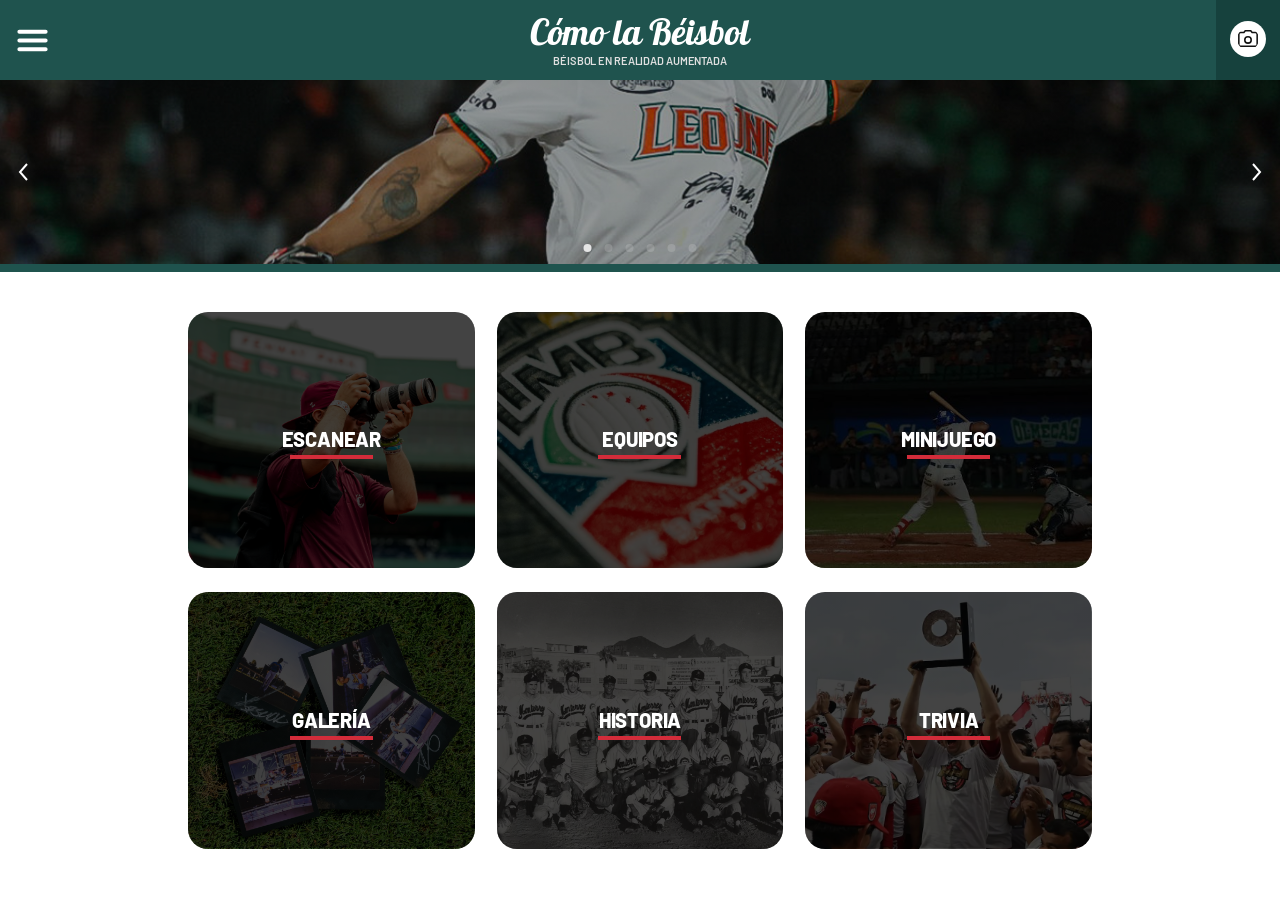
<file: index.html>
<!DOCTYPE html>
<html lang="es">
<head>
  <meta charset="UTF-8">
  <meta name="viewport" content="width=device-width, initial-scale=1.0">
  <title>Cómo la Béisbol</title>
  <link rel="stylesheet" href="css/style.css">
</head>
<body>
  <main class="page">
  <div id="header-container">
    <!-- El contenido del header se carga aquí mediante JavaScript asi creo que es mas facil de enteder, mas modular xd -->
  </div>
    <section class="slider" aria-label="Carrusel de imágenes">
      <div class="slides">
        <div class="slide"></div>
        <div class="slide"></div>
        <div class="slide"></div>
        <div class="slide"></div>
        <div class="slide"></div>
        <div class="slide"></div>
      </div>

      <button class="arrow previous" aria-label="Imagen anterior">
        <svg width="16" height="18" viewBox="0 0 16 18" fill="none">
          <path
            d="M11 17 4 9l7-8"
            stroke="white"
            stroke-width="2"
          />
        </svg>
      </button>

      <button class="arrow next" aria-label="Siguiente imagen">
        <svg width="16" height="18" viewBox="0 0 16 18" fill="none">
          <path
            d="m5 1 7 8-7 8"
            stroke="white"
            stroke-width="2"
          />
        </svg>
      </button>

      <div class="dots" aria-hidden="true">
        <i class="dot active"></i>
        <i class="dot"></i>
        <i class="dot"></i>
        <i class="dot"></i>
        <i class="dot"></i>
        <i class="dot"></i>
      </div>
    </section>

    <div class="divider"></div>

    <section class="sections" aria-label="Secciones">
      <a class="card-link" href="AR.html" aria-label="Abrir escáner de realidad aumentada">
        <article class="card scan">
          <span>ESCANEAR</span>
        </article>
      </a>
      
      <a class="card-link" href="equipos.html" aria-label="Abrir equipos">
        <article class="card teams">
          <span>EQUIPOS</span>
        </article>
      </a>  

      <a class="card-link" href="minijuego.html" aria-label="Abrir minijuego">
        <article class="card game">
          <span>MINIJUEGO</span>
        </article>
      </a>

      <a class="card-link" href="galeria.html" aria-label="Abrir galería">
        <article class="card gallery">
          <span>GALERÍA</span>
        </article>
      </a>

      <a class="card-link" href="historia.html" aria-label="Abrir historia">
        <article class="card history">
          <span>HISTORIA</span>
        </article>
      </a>

      <a class="card-link" href="trivia.html" aria-label="Abrir trivia">
        <article class="card trivia">
          <span>TRIVIA</span>
        </article>
      </a>
    </section>
  </main>
  <script src="js/javascript.js"></script>
</body>
</html>
</file>
<file: css/style.css>
@import url("https://fonts.googleapis.com/css2?family=Barlow:wght@600;800&family=Lobster&display=swap");

/* ============================================
   VARIABLES Y RESET
   ============================================ */

:root {
  --green: #1f534e;
  --red: #d32c3a;
}

* {
  box-sizing: border-box;
}

html,
body {
  margin: 0;
  min-height: 100%;
}

body {
  background: #fff;
  color: #fff;
  font-family: "Barlow", Arial, sans-serif;
}

button {
  font: inherit;
}

/* ============================================
   LAYOUT PRINCIPAL
   ============================================ */

.page {
  width: 100%;
  min-height: 100vh;
  overflow: hidden;
  background: #fff;
}

.header {
  height: 80px;
  position: relative;
  display: flex;
  align-items: center;
  justify-content: center;
  background: var(--green);
}

.brand {
  text-align: center;
}

.brand h1 {
  margin: 0;
  font: 400 clamp(27px, 7vw, 36px)/1.2 "Lobster", cursive;
  letter-spacing: -0.36px;
}

.brand p {
  margin: 0;
  color: #e1e1e1;
  font-size: 11px;
  font-weight: 600;
  line-height: 1.5;
  letter-spacing: -0.11px;
}

.icon {
  position: absolute;
  top: 0;
  height: 80px;
  width: 64px;
  padding: 0;
  border: 0;
  background: transparent;
  display: grid;
  place-items: center;
  cursor: pointer;
}

.menu {
  left: 0;
}

.camera {
  right: 0;
  background: #16413d;
}

.camera svg {
  width: 36px;
  height: 36px;
  padding: 7px;
  border-radius: 50%;
  background: #fff;
}

/* ============================================
   SLIDER
   ============================================ */

.slider {
  position: relative;
  height: 184px;
  overflow: hidden;
  background: #777;
}

.slides {
  display: flex;
  height: 100%;
  width: 100%;
  overflow-x: auto;
  scroll-snap-type: x mandatory;
  scrollbar-width: none;
}

.slides::-webkit-scrollbar {
  display: none;
}

.slide {
  flex: 0 0 100%;
  height: 100%;
  scroll-snap-align: start;
  background-position: center;
  background-size: cover;
  background-repeat: no-repeat;
  
}

.slide:nth-child(1) {
  background-image: 
  linear-gradient(rgba(0, 0, 0, 0.4), rgba(0, 0, 0, 0.4)),
  url("../assets/Slider1.png");
}

.slide:nth-child(2) {
  background-image: url("../assets/Slider2.jpg");
}

.slide:nth-child(3) {
  background-image: url("../assets/Slider3.jpg");
}

.slide:nth-child(4) {
  background-image: url("../assets/Sllider4.jpg");
}

.slide:nth-child(5) {
  background-image: url("../assets/Slider5.jpg");
}

.slide:nth-child(6) {
  background-image: url("../assets/Sllider6.jpg");
}

.arrow {
  position: absolute;
  top: 0;
  bottom: 0;
  width: 48px;
  padding: 0;
  border: 0;
  background: transparent;
  display: grid;
  place-items: center;
  cursor: pointer;
}

.previous {
  left: 0;
}

.next {
  right: 0;
}

.dots {
  position: absolute;
  bottom: 12px;
  left: 50%;
  transform: translateX(-50%);
  display: flex;
  gap: 13px;
}

.dot {
  width: 8px;
  height: 8px;
  padding: 0;
  border: 0;
  border-radius: 50%;
  background: #e5e5e533;
}

.dot.active {
  background: #e5e5e5;
}

/* ============================================
   DIVISOR
   ============================================ */

.divider {
  height: 8px;
  background: var(--green);
}

/* ============================================
   SECCIONES Y TARJETAS
   ============================================ */

.sections {
  width: 100%;
  max-width: 960px;
  margin: 0 auto;
  padding: 24px 28px 48px;
  display: grid;
  grid-template-columns: repeat(2, minmax(0, 1fr));
  gap: 24px 22px;
}

.card {
  position: relative;
  aspect-ratio: 152 / 136;
  border-radius: 20px;
  overflow: hidden;
  display: grid;
  place-items: center;
  background: #777 center / cover;
}

.card-link {
  color: inherit;
  text-decoration: none;
}

.scan {
  background-image: 
  linear-gradient(rgba(0, 0, 0, 0.60), rgba(0, 0, 0, 0.60)),
  url("../assets/Escanear.png");
}

.teams {
  background-image: 
  linear-gradient(rgba(0, 0, 0, 0.60), rgba(0, 0, 0, 0.60)),
  url("../assets/Equipos.jpg");}

.game {
  background-image:
  linear-gradient(rgba(0, 0, 0, 0.60), rgba(0, 0, 0, 0.60)),
  url("../assets/Minijuego.jpg");}

.trivia {
  background-image: 
  linear-gradient(rgba(0, 0, 0, 0.60), rgba(0, 0, 0, 0.60)),
  url("../assets/Trivia.png");}

.history {
  background-image:
  linear-gradient(rgba(0, 0, 0, 0.60), rgba(0, 0, 0, 0.60)),
  url("../assets/Historia.png");  
}


.gallery {
  background-image: 
  linear-gradient(rgba(0, 0, 0, 0.60), rgba(0, 0, 0, 0.60)),
  url("../assets/Galeria.jpg");;
}

.card::before {
  content: "";
  position: absolute;
  inset: 0;
  background: #0005;
}

.card::after {
  content: "";
  position: absolute;
  top: calc(50% + 15px);
  width: 83px;
  height: 4px;
  background: var(--red);
}

.card span {
  position: relative;
  z-index: 1;
  margin-top: -2px;
  font-size: 20px;
  font-weight: 800;
  line-height: 1.5;
  letter-spacing: -0.2px;
}

/* ============================================
   RESPONSIVE
   ============================================ */

@media (min-width: 640px) {
  .sections {
    grid-template-columns: repeat(3, minmax(0, 1fr));
  }
}

@media (min-width: 1024px) {
  .sections {
    padding: 40px 28px 64px;
  }
}



.model-viewer-container { 
  display: flex;
  flex-direction: row;
  gap: 20px;
  justify-content: center;
  align-items: center;
  flex-wrap: wrap;
  width: 100%;
  padding: 24px;
}

.model-viewer-container .model-viewer {
  flex: 1 1 360px;
  width: min(100%, 500px);
  height: 600px;
}

.contenedor-general {
  width: calc(100% - 32px);
  max-width: 1200px;
  margin: 0 auto;
  padding: 24px 16px 40px; 
  border-radius: 10px;
}

.titulo-interior, .titulo-Final {
  color: #C00000;
  font-size: 30px;
  font-family: "Barlow", Arial, sans-serif;
  font-weight: bold;
  text-align: center;
  padding:20px;
}
.Titulo-de-pregunta{
  color: #C00000;
  font-size: 20px;
  font-family: "Barlow", Arial, sans-serif;
  font-weight: bold;
}
.Posibles-Respuestas{
  display: grid;
  gap: 10px;
}
.Respuesta{
  border: none;
  background-color: #d32c3a;
  color: white;
  border-radius: 5px;
  cursor: pointer;
  transition-duration: 0.4s;
  padding:15px;
}
.Respuesta:hover{
  background-color:#840000;
}
.Siguiente{
  border: none;
  background-color: #1f534e;
  color: white;
  border-radius: 8px;
  cursor: pointer;
  transition-duration: 0.4s;
  padding: 12px 25px;
}
.Siguiente:hover{
  background-color:#102a27;
}
.Menu1{
  border: none;
  background-color: #ebebeb;
  color: black;
  border-radius: 8px;
  cursor: pointer;
  transition-duration: 0.4s;
  padding: 12px 25px;
}
.Menu1:hover{
  background-color:#040505;
  color: white;
}

.Modal {
  background-color: #0000009f;
  opacity: 0;
  position: fixed;  
  top: 0;
  left: 0;
  right: 0;
  bottom: 0;
  transition: opacity 0.3s ease;
  z-index: -1;
  display: flex;
  justify-content: center;
  align-items: center;
}

.Modal-inner {
  position: relative;
}

.Close {
  position: absolute;
  top: 0;
  right: 0;
  font-size: 28px;
  cursor: pointer;
}

.Modal.Open{
  Opacity: 1;
  z-index: 999;
}

.InfoTest{
  color:#040505;
  display: flex;
  justify-content: center; 
  flex-direction: column;
  gap: 40px;
  margin-top: 10px;          /* separación respecto al título */
  margin-bottom: 30px;
  font-weight: bold;
  
}

.enviar{
  border: none;
  background-color: #ebebeb;
  color: black;
  border-radius: 8px;
  cursor: pointer;
  transition-duration: 0.4s;
  padding: 12px 25px;
}
.enviar:hover{
  background-color:#040505;
  color: white;
}

.Victoria{
  color:#040505;
  text-align: center;
}

.Bienvenido{
  color: #C00000;
  font-size: 30px;
  font-family: "Barlow", Arial, sans-serif;
  font-weight: bold;
  text-align: center;
  padding:20px;
}

.Empezar{
  text-align: center;
  border: none;
  background-color: #1f534e;
  color: white;
  border-radius: 8px;
  cursor: pointer;
  transition-duration: 0.4s;
  padding: 12px 25px;
 
}
.Empezar:hover{
  background-color:#102a27;
}
.hide{
  display: none;
}
</file>
